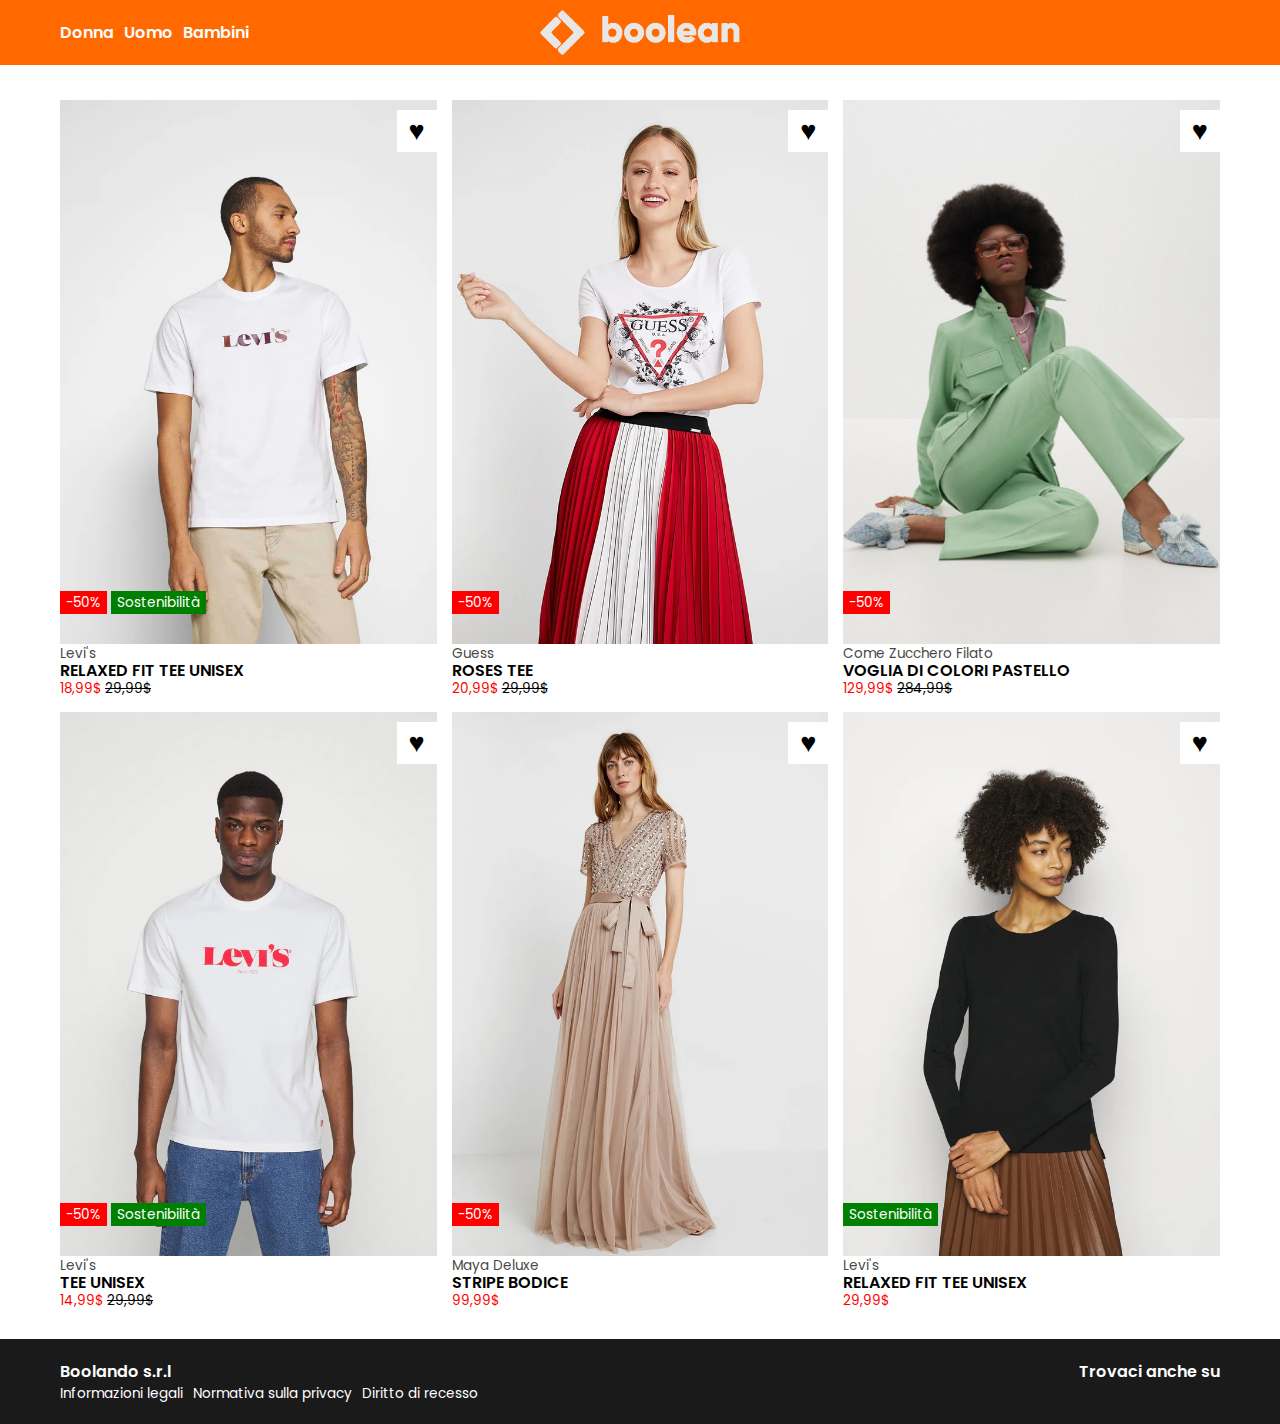
<file: index.html>
<!DOCTYPE html>
<html lang="en">

<head>
    <meta charset="UTF-8">
    <meta name="viewport" content="width=device-width, initial-scale=1.0">
    <title>Fake Zalando</title>
    <link rel="stylesheet" href="https://cdnjs.cloudflare.com/ajax/libs/font-awesome/6.6.0/css/all.min.css"
        integrity="sha512-Kc323vGBEqzTmouAECnVceyQqyqdsSiqLQISBL29aUW4U/M7pSPA/gEUZQqv1cwx4OnYxTxve5UMg5GT6L4JJg=="
        crossorigin="anonymous" referrerpolicy="no-referrer" />
    <link rel="preconnect" href="https://fonts.googleapis.com">
    <link rel="preconnect" href="https://fonts.gstatic.com" crossorigin>
    <link
        href="https://fonts.googleapis.com/css2?family=Poppins:ital,wght@0,100;0,200;0,300;0,400;0,500;0,600;0,700;0,800;0,900;1,100;1,200;1,300;1,400;1,500;1,600;1,700;1,800;1,900&display=swap"
        rel="stylesheet">
    <link rel="stylesheet" href="css/style.css">
</head>

<body>
    <!-- header -->
    <header class="debug z-1000">
        <!-- navbar che contiene gli elementi dell header -->
        <nav class="container d-flex">
            <ul class="department d-flex gap-sm items-center">
                <li><a href="#">Donna</a></li>
                <li><a href="#">Uomo</a></li>
                <li><a href="#">Bambini</a></li>
            </ul>
            <div class="logo d-flex flex-center">
                <a href="index.html">
                    <img src="img/boolean-logo.png" alt="boolean logo">
                </a>
            </div>
            <ul class="icons d-flex gap-sm flex-end items-center">
                <li><a href="#"><i class="fa-regular fa-user"></i></a></li>
                <li><a href="#"><i class="fa-regular fa-heart"></i></a></li>
                <li><a href="#"><i class="fa-solid fa-cart-shopping"></i></a></li>
            </ul>
        </nav>
    </header>
    <!-- main -->
    <main class="debug">
        <div class="container catalog d-flex gap-md">
            <!--card 1 -->
            <div class="card">
                <a href="card1.html">
                    <div class="card-image debug">
                        <!-- qui ci metto l immagine in hover -->
                        <img class="image-behind" src="img/1b.webp" alt="img1b">
                        <img class="first-image" src="img/1.webp" alt="img1">
                        <div class="heart text-lg z-10">&hearts;</div>
                        <div class="sale z-10">
                            <span class="bg-red text-white text-sm p-2-6">-50%</span>
                            <span class="bg-green text-white text-sm p-2-6">Sostenibilità</span>
                        </div>
                    </div>
                </a>
                <div class="card-info">
                    <span class="text-sm text-grey">Levi's</span><br>
                    <span class="uppercase text-bolder">relaxed fit tee unisex</span><br>
                    <span class="text-sm text-red">18,99$</span> <span class="text-sm text-line-through">29,99$</span>
                </div>
            </div>
            <!-- card 2 -->
            <div class="card">
                <a href="card2.html">
                    <div class="card-image debug">
                        <!-- qui ci metto l immagine in hover -->
                        <img class="image-behind" src="img/2b.webp" alt="img2b">
                        <img class="first-image" src="img/2.webp" alt="img2">
                        <div class="heart text-lg z-10">&hearts;</div>
                        <div class="sale z-10">
                            <span class="bg-red text-white text-sm p-2-6">-50%</span>
                        </div>
                    </div>
                </a>
                <div class="card-info">
                    <span class="text-sm text-grey">Guess</span><br>
                    <span class="uppercase text-bolder">roses tee</span><br>
                    <span class="text-sm text-red">20,99$</span> <span class="text-sm text-line-through">29,99$</span>
                </div>
            </div>
            <!-- card 3 -->
            <div class="card">
                <a href="card3.html">
                    <div class="card-image debug">
                        <!-- qui ci metto l immagine in hover -->
                        <img class="image-behind" src="img/3b.webp" alt="img3b">
                        <img class="first-image" src="img/3.webp" alt="img3">
                        <div class="heart text-lg z-10">&hearts;</div>
                        <div class="sale z-10">
                            <span class="bg-red text-white text-sm p-2-6">-50%</span>
                        </div>
                    </div>
                </a>
                <div class="card-info">
                    <span class="text-sm text-grey">Come Zucchero Filato</span><br>
                    <span class="uppercase text-bolder">voglia di colori pastello</span><br>
                    <span class="text-sm text-red">129,99$</span> <span class="text-sm text-line-through">284,99$</span>
                </div>
            </div>
            <!-- div 4 -->
            <div class="card">
                <a href="card4.html">
                    <div class="card-image debug">
                        <!-- qui ci metto l immagine in hover -->
                        <img class="image-behind" src="img/4b.webp" alt="img4b">
                        <img class="first-image" src="img/4.webp" alt="img4">
                        <div class="heart text-lg z-10">&hearts;</div>
                        <div class="sale z-10">
                            <span class="bg-red text-white text-sm p-2-6">-50%</span>
                            <span class="bg-green text-white text-sm p-2-6">Sostenibilità</span>
                        </div>
                    </div>
                </a>
                <div class="card-info">
                    <span class="text-sm text-grey">Levi's</span><br>
                    <span class="uppercase text-bolder">tee unisex</span><br>
                    <span class="text-sm text-red">14,99$</span> <span class="text-sm text-line-through">29,99$</span>
                </div>
            </div>
            <!-- div 5 -->
            <div class="card">
                <a href="card5.html">
                    <div class="card-image debug">
                        <!-- qui ci metto l immagine in hover -->
                        <img class="image-behind" src="img/5b.webp" alt="img5b">
                        <img class="first-image" src="img/5.webp" alt="img5">
                        <div class="heart text-lg z-10">&hearts;</div>
                        <div class="sale z-10">
                            <span class="bg-red text-white text-sm p-2-6">-50%</span>
                        </div>
                    </div>
                </a>
                <div class="card-info">
                    <span class="text-sm text-grey">Maya Deluxe</span><br>
                    <span class="uppercase text-bolder">stripe bodice</span><br>
                    <span class="text-sm text-red">99,99$</span>
                </div>
            </div>
            <!-- div 6 -->
            <div class="card">
                <a href="card6.html">
                    <div class="card-image debug">
                        <!-- qui ci metto l immagine in hover -->
                        <img class="image-behind" src="img/6b.webp" alt="img6b">
                        <img class="first-image" src="img/6.webp" alt="img6">
                        <div class="heart text-lg z-10">&hearts;</div>
                        <div class="sale z-10">
                            <span class="bg-green text-white text-sm p-2-6">Sostenibilità</span>
                        </div>
                    </div>
                </a>
                <div class="card-info">
                    <span class="text-sm text-grey">Levi's</span><br>
                    <span class="uppercase text-bolder">relaxed fit tee unisex</span><br>
                    <span class="text-sm text-red">29,99$</span>
                </div>
            </div>
        </div>
    </main>
    <!-- footer -->
    <footer class="debug">
        <div class="container d-flex flex-between">
            <div class="info">
                <h4 class="text-bolder">Boolando s.r.l</h4>
                <ul class="d-flex gap-sm">
                    <li class="text-sm"><a href="#">Informazioni legali</a></li>
                    <li class="text-sm"><a href="#">Normativa sulla privacy</a></li>
                    <li class="text-sm"><a href="#">Diritto di recesso</a></li>
                </ul>
            </div>
            <div class="social">
                <p class="text-bolder">Trovaci anche su</p>
                <ul class="d-flex gap-sm">
                    <li><a href="#"><i class="fa-brands fa-square-youtube"></i></a></li>
                    <li><a href="#"><i class="fa-brands fa-square-facebook"></i></a></li>
                    <li><a href="#"><i class="fa-brands fa-square-instagram"></i></a></li>
                    <li><a href="#"><i class="fa-brands fa-square-pinterest"></i></a></li>
                    <li><a href="#"><i class="fa-brands fa-square-youtube"></i></a></li>
                </ul>
            </div>
        </div>
    </footer>
</body>

</html>
</file>
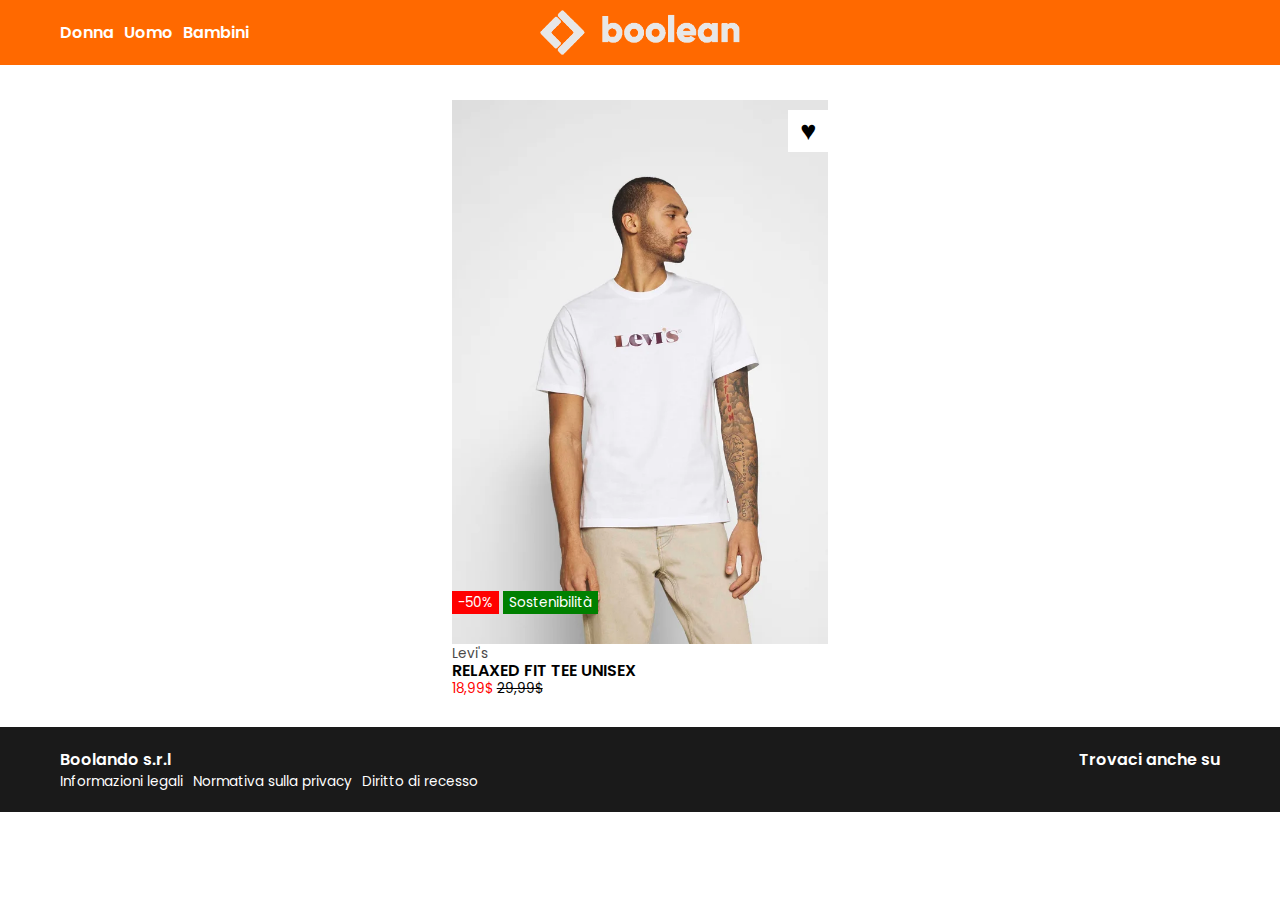
<file: card1.html>
<!DOCTYPE html>
<html lang="en">

<head>
    <meta charset="UTF-8">
    <meta name="viewport" content="width=device-width, initial-scale=1.0">
    <title>Fake Zalando</title>
    <link rel="stylesheet" href="https://cdnjs.cloudflare.com/ajax/libs/font-awesome/6.6.0/css/all.min.css"
        integrity="sha512-Kc323vGBEqzTmouAECnVceyQqyqdsSiqLQISBL29aUW4U/M7pSPA/gEUZQqv1cwx4OnYxTxve5UMg5GT6L4JJg=="
        crossorigin="anonymous" referrerpolicy="no-referrer" />
    <link rel="preconnect" href="https://fonts.googleapis.com">
    <link rel="preconnect" href="https://fonts.gstatic.com" crossorigin>
    <link
        href="https://fonts.googleapis.com/css2?family=Poppins:ital,wght@0,100;0,200;0,300;0,400;0,500;0,600;0,700;0,800;0,900;1,100;1,200;1,300;1,400;1,500;1,600;1,700;1,800;1,900&display=swap"
        rel="stylesheet">
    <link rel="stylesheet" href="css/style.css">
</head>

<body>
    <!-- header -->
    <header class="debug z-1000">
        <!-- navbar che contiene gli elementi dell header -->
        <nav class="container d-flex">
            <ul class="department d-flex gap-sm items-center">
                <li><a href="#">Donna</a></li>
                <li><a href="#">Uomo</a></li>
                <li><a href="#">Bambini</a></li>
            </ul>
            <div class="logo d-flex flex-center">
                <a href="index.html">
                    <img src="img/boolean-logo.png" alt="boolean logo">
                </a>
            </div>
            <ul class="icons d-flex gap-sm flex-end items-center">
                <li><a href="#"><i class="fa-regular fa-user"></i></a></li>
                <li><a href="#"><i class="fa-regular fa-heart"></i></a></li>
                <li><a href="#"><i class="fa-solid fa-cart-shopping"></i></a></li>
            </ul>
        </nav>
    </header>
    <!-- main -->
    <main class="debug">
        <div class="container catalog d-flex flex-center gap-md">
            <!--card 1 -->
            <div class="card">
                <div class="card-image debug">
                    <!-- qui ci metto l immagine in hover -->
                    <img class="image-behind" src="img/1b.webp" alt="img1b">
                    <img class="first-image" src="img/1.webp" alt="img1">
                    <div class="heart text-lg z-10">&hearts;</div>
                    <div class="sale z-10">
                        <span class="bg-red text-white text-sm p-2-6">-50%</span>
                        <span class="bg-green text-white text-sm p-2-6">Sostenibilità</span>
                    </div>
                </div>
                <div class="card-info">
                    <span class="text-sm text-grey">Levi's</span><br>
                    <span class="uppercase text-bolder">relaxed fit tee unisex</span><br>
                    <span class="text-sm text-red">18,99$</span> <span class="text-sm text-line-through">29,99$</span>
                </div>
            </div>
        </div>
    </main>
    <!-- footer -->
    <footer class="debug">
        <div class="container d-flex flex-between">
            <div class="info">
                <h4 class="text-bolder">Boolando s.r.l</h4>
                <ul class="d-flex gap-sm">
                    <li class="text-sm"><a href="#">Informazioni legali</a></li>
                    <li class="text-sm"><a href="#">Normativa sulla privacy</a></li>
                    <li class="text-sm"><a href="#">Diritto di recesso</a></li>
                </ul>
            </div>
            <div class="social">
                <p class="text-bolder">Trovaci anche su</p>
                <ul class="d-flex gap-sm">
                    <li><a href="#"><i class="fa-brands fa-square-youtube"></i></a></li>
                    <li><a href="#"><i class="fa-brands fa-square-facebook"></i></a></li>
                    <li><a href="#"><i class="fa-brands fa-square-instagram"></i></a></li>
                    <li><a href="#"><i class="fa-brands fa-square-pinterest"></i></a></li>
                    <li><a href="#"><i class="fa-brands fa-square-youtube"></i></a></li>
                </ul>
            </div>
        </div>
    </footer>
</body>

</html>
</file>
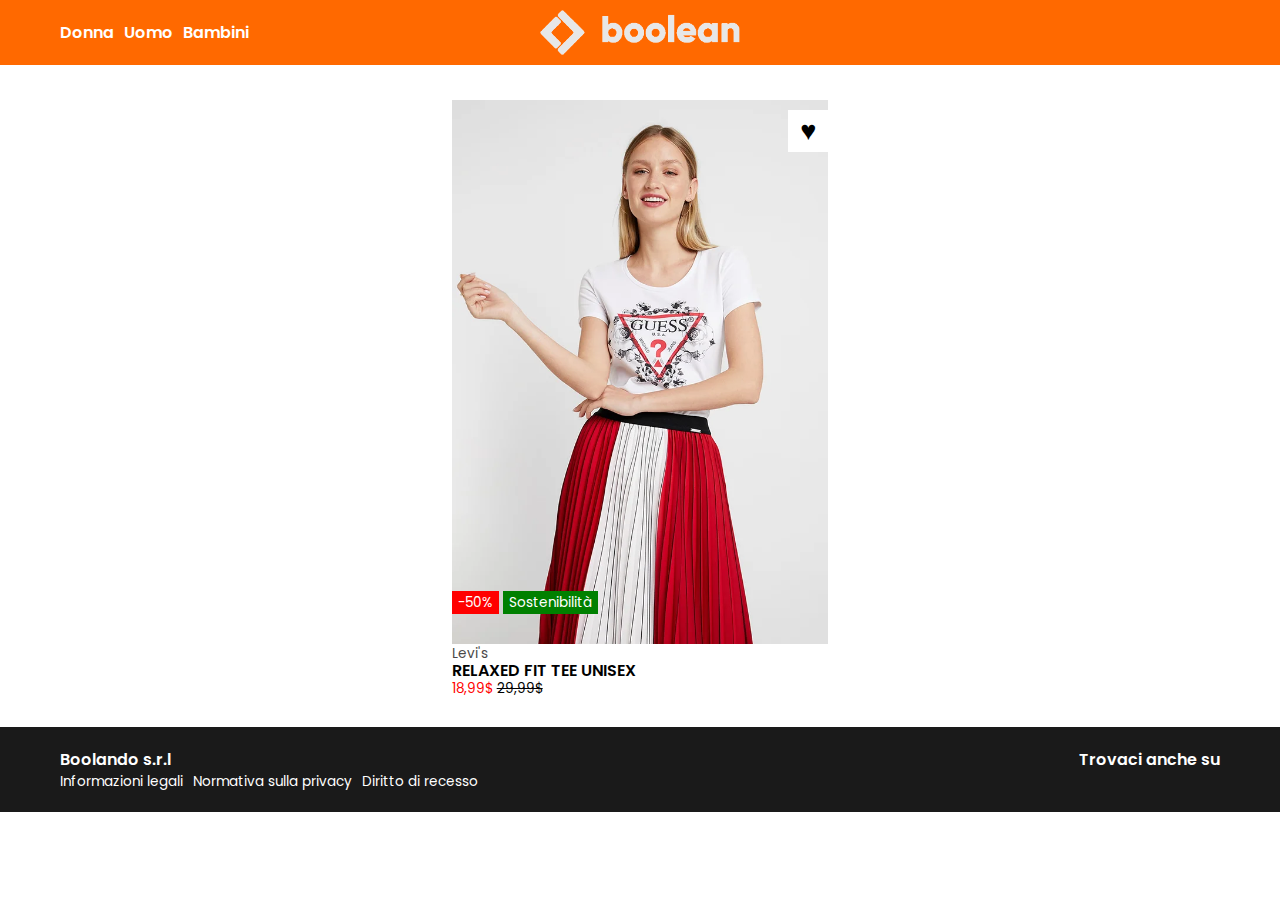
<file: card2.html>
<!DOCTYPE html>
<html lang="en">

<head>
    <meta charset="UTF-8">
    <meta name="viewport" content="width=device-width, initial-scale=1.0">
    <title>Fake Zalando</title>
    <link rel="stylesheet" href="https://cdnjs.cloudflare.com/ajax/libs/font-awesome/6.6.0/css/all.min.css"
        integrity="sha512-Kc323vGBEqzTmouAECnVceyQqyqdsSiqLQISBL29aUW4U/M7pSPA/gEUZQqv1cwx4OnYxTxve5UMg5GT6L4JJg=="
        crossorigin="anonymous" referrerpolicy="no-referrer" />
    <link rel="preconnect" href="https://fonts.googleapis.com">
    <link rel="preconnect" href="https://fonts.gstatic.com" crossorigin>
    <link
        href="https://fonts.googleapis.com/css2?family=Poppins:ital,wght@0,100;0,200;0,300;0,400;0,500;0,600;0,700;0,800;0,900;1,100;1,200;1,300;1,400;1,500;1,600;1,700;1,800;1,900&display=swap"
        rel="stylesheet">
    <link rel="stylesheet" href="css/style.css">
</head>

<body>
    <!-- header -->
    <header class="debug z-1000">
        <!-- navbar che contiene gli elementi dell header -->
        <nav class="container d-flex">
            <ul class="department d-flex gap-sm items-center">
                <li><a href="#">Donna</a></li>
                <li><a href="#">Uomo</a></li>
                <li><a href="#">Bambini</a></li>
            </ul>
            <div class="logo d-flex flex-center">
                <a href="index.html">
                    <img src="img/boolean-logo.png" alt="boolean logo">
                </a>
            </div>
            <ul class="icons d-flex gap-sm flex-end items-center">
                <li><a href="#"><i class="fa-regular fa-user"></i></a></li>
                <li><a href="#"><i class="fa-regular fa-heart"></i></a></li>
                <li><a href="#"><i class="fa-solid fa-cart-shopping"></i></a></li>
            </ul>
        </nav>
    </header>
    <!-- main -->
    <main class="debug">
        <div class="container catalog d-flex flex-center gap-md">
            <!--card 1 -->
            <div class="card">
                <div class="card-image debug">
                    <!-- qui ci metto l immagine in hover -->
                    <img class="image-behind" src="img/2b.webp" alt="img2b">
                    <img class="first-image" src="img/2.webp" alt="img2">
                    <div class="heart text-lg z-10">&hearts;</div>
                    <div class="sale z-10">
                        <span class="bg-red text-white text-sm p-2-6">-50%</span>
                        <span class="bg-green text-white text-sm p-2-6">Sostenibilità</span>
                    </div>
                </div>
                <div class="card-info">
                    <span class="text-sm text-grey">Levi's</span><br>
                    <span class="uppercase text-bolder">relaxed fit tee unisex</span><br>
                    <span class="text-sm text-red">18,99$</span> <span class="text-sm text-line-through">29,99$</span>
                </div>
            </div>
        </div>
    </main>
    <!-- footer -->
    <footer class="debug">
        <div class="container d-flex flex-between">
            <div class="info">
                <h4 class="text-bolder">Boolando s.r.l</h4>
                <ul class="d-flex gap-sm">
                    <li class="text-sm"><a href="#">Informazioni legali</a></li>
                    <li class="text-sm"><a href="#">Normativa sulla privacy</a></li>
                    <li class="text-sm"><a href="#">Diritto di recesso</a></li>
                </ul>
            </div>
            <div class="social">
                <p class="text-bolder">Trovaci anche su</p>
                <ul class="d-flex gap-sm">
                    <li><a href="#"><i class="fa-brands fa-square-youtube"></i></a></li>
                    <li><a href="#"><i class="fa-brands fa-square-facebook"></i></a></li>
                    <li><a href="#"><i class="fa-brands fa-square-instagram"></i></a></li>
                    <li><a href="#"><i class="fa-brands fa-square-pinterest"></i></a></li>
                    <li><a href="#"><i class="fa-brands fa-square-youtube"></i></a></li>
                </ul>
            </div>
        </div>
    </footer>
</body>

</html>
</file>
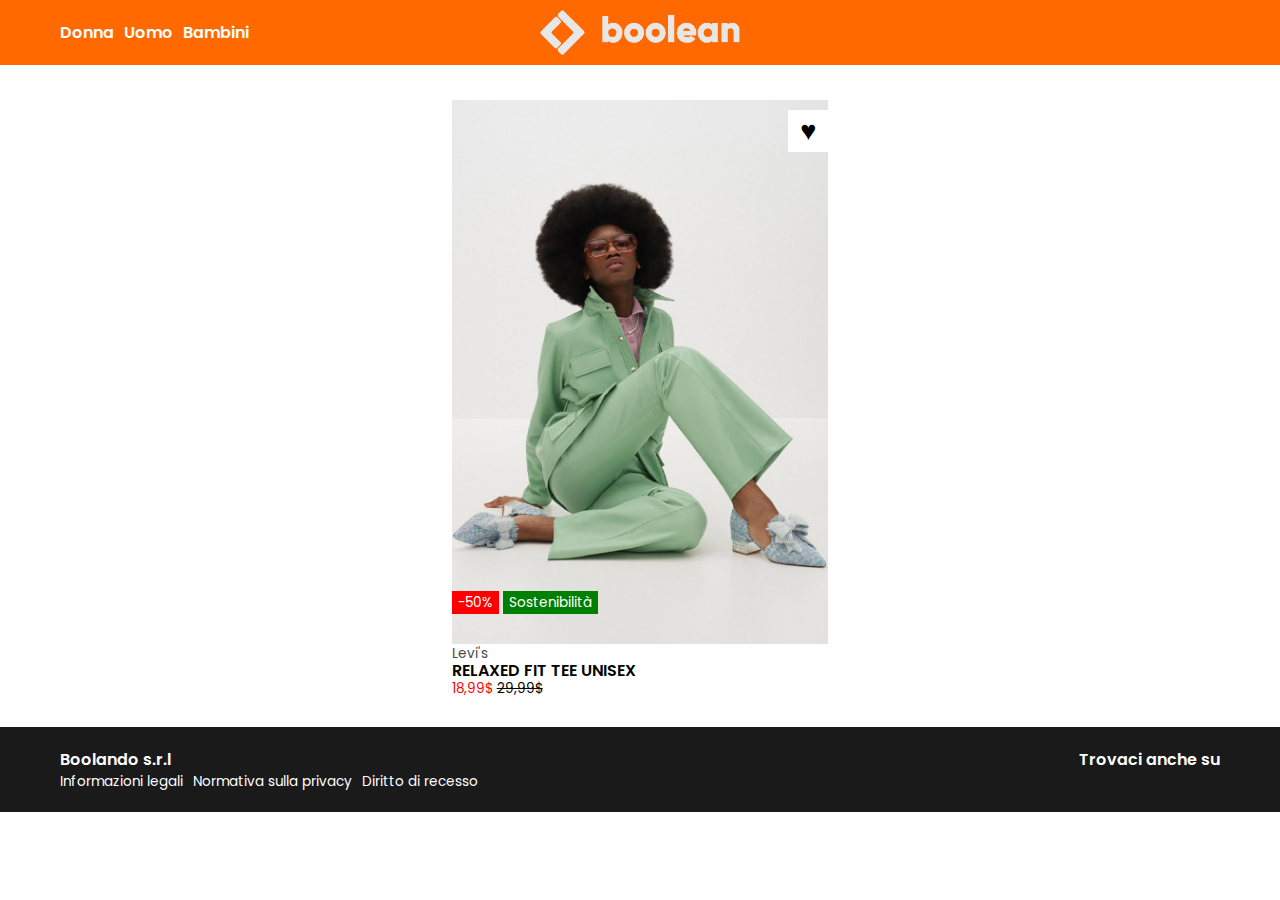
<file: card3.html>
<!DOCTYPE html>
<html lang="en">

<head>
    <meta charset="UTF-8">
    <meta name="viewport" content="width=device-width, initial-scale=1.0">
    <title>Fake Zalando</title>
    <link rel="stylesheet" href="https://cdnjs.cloudflare.com/ajax/libs/font-awesome/6.6.0/css/all.min.css"
        integrity="sha512-Kc323vGBEqzTmouAECnVceyQqyqdsSiqLQISBL29aUW4U/M7pSPA/gEUZQqv1cwx4OnYxTxve5UMg5GT6L4JJg=="
        crossorigin="anonymous" referrerpolicy="no-referrer" />
    <link rel="preconnect" href="https://fonts.googleapis.com">
    <link rel="preconnect" href="https://fonts.gstatic.com" crossorigin>
    <link
        href="https://fonts.googleapis.com/css2?family=Poppins:ital,wght@0,100;0,200;0,300;0,400;0,500;0,600;0,700;0,800;0,900;1,100;1,200;1,300;1,400;1,500;1,600;1,700;1,800;1,900&display=swap"
        rel="stylesheet">
    <link rel="stylesheet" href="css/style.css">
</head>

<body>
    <!-- header -->
    <header class="debug z-1000">
        <!-- navbar che contiene gli elementi dell header -->
        <nav class="container d-flex">
            <ul class="department d-flex gap-sm items-center">
                <li><a href="#">Donna</a></li>
                <li><a href="#">Uomo</a></li>
                <li><a href="#">Bambini</a></li>
            </ul>
            <div class="logo d-flex flex-center">
                <a href="index.html">
                    <img src="img/boolean-logo.png" alt="boolean logo">
                </a>
            </div>
            <ul class="icons d-flex gap-sm flex-end items-center">
                <li><a href="#"><i class="fa-regular fa-user"></i></a></li>
                <li><a href="#"><i class="fa-regular fa-heart"></i></a></li>
                <li><a href="#"><i class="fa-solid fa-cart-shopping"></i></a></li>
            </ul>
        </nav>
    </header>
    <!-- main -->
    <main class="debug">
        <div class="container catalog d-flex flex-center gap-md">
            <!--card 1 -->
            <div class="card">
                <div class="card-image debug">
                    <!-- qui ci metto l immagine in hover -->
                    <img class="image-behind" src="img/3b.webp" alt="img3b">
                    <img class="first-image" src="img/3.webp" alt="img3">
                    <div class="heart text-lg z-10">&hearts;</div>
                    <div class="sale z-10">
                        <span class="bg-red text-white text-sm p-2-6">-50%</span>
                        <span class="bg-green text-white text-sm p-2-6">Sostenibilità</span>
                    </div>
                </div>
                <div class="card-info">
                    <span class="text-sm text-grey">Levi's</span><br>
                    <span class="uppercase text-bolder">relaxed fit tee unisex</span><br>
                    <span class="text-sm text-red">18,99$</span> <span class="text-sm text-line-through">29,99$</span>
                </div>
            </div>
        </div>
    </main>
    <!-- footer -->
    <footer class="debug">
        <div class="container d-flex flex-between">
            <div class="info">
                <h4 class="text-bolder">Boolando s.r.l</h4>
                <ul class="d-flex gap-sm">
                    <li class="text-sm"><a href="#">Informazioni legali</a></li>
                    <li class="text-sm"><a href="#">Normativa sulla privacy</a></li>
                    <li class="text-sm"><a href="#">Diritto di recesso</a></li>
                </ul>
            </div>
            <div class="social">
                <p class="text-bolder">Trovaci anche su</p>
                <ul class="d-flex gap-sm">
                    <li><a href="#"><i class="fa-brands fa-square-youtube"></i></a></li>
                    <li><a href="#"><i class="fa-brands fa-square-facebook"></i></a></li>
                    <li><a href="#"><i class="fa-brands fa-square-instagram"></i></a></li>
                    <li><a href="#"><i class="fa-brands fa-square-pinterest"></i></a></li>
                    <li><a href="#"><i class="fa-brands fa-square-youtube"></i></a></li>
                </ul>
            </div>
        </div>
    </footer>
</body>

</html>
</file>
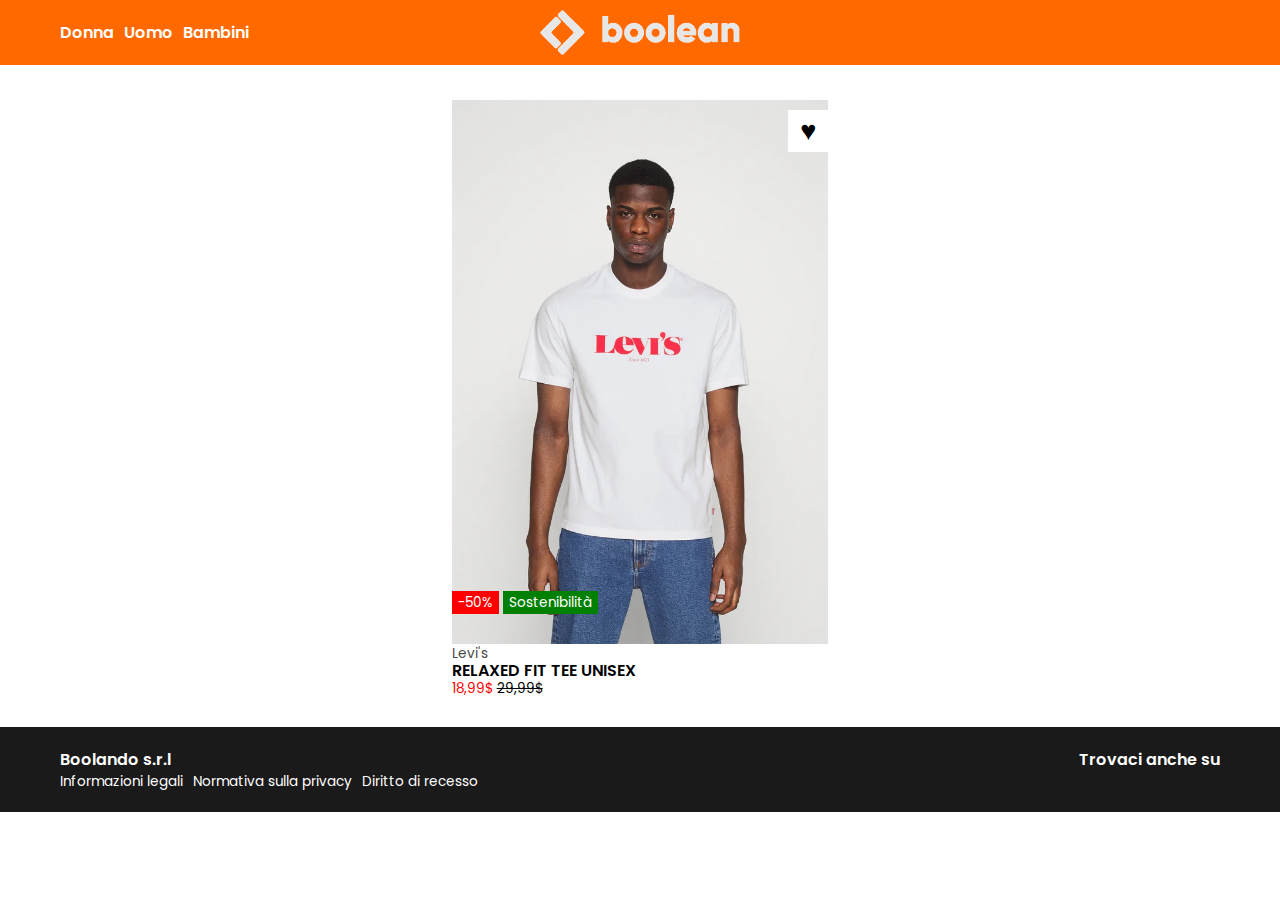
<file: card4.html>
<!DOCTYPE html>
<html lang="en">

<head>
    <meta charset="UTF-8">
    <meta name="viewport" content="width=device-width, initial-scale=1.0">
    <title>Fake Zalando</title>
    <link rel="stylesheet" href="https://cdnjs.cloudflare.com/ajax/libs/font-awesome/6.6.0/css/all.min.css"
        integrity="sha512-Kc323vGBEqzTmouAECnVceyQqyqdsSiqLQISBL29aUW4U/M7pSPA/gEUZQqv1cwx4OnYxTxve5UMg5GT6L4JJg=="
        crossorigin="anonymous" referrerpolicy="no-referrer" />
    <link rel="preconnect" href="https://fonts.googleapis.com">
    <link rel="preconnect" href="https://fonts.gstatic.com" crossorigin>
    <link
        href="https://fonts.googleapis.com/css2?family=Poppins:ital,wght@0,100;0,200;0,300;0,400;0,500;0,600;0,700;0,800;0,900;1,100;1,200;1,300;1,400;1,500;1,600;1,700;1,800;1,900&display=swap"
        rel="stylesheet">
    <link rel="stylesheet" href="css/style.css">
</head>

<body>
    <!-- header -->
    <header class="debug z-1000">
        <!-- navbar che contiene gli elementi dell header -->
        <nav class="container d-flex">
            <ul class="department d-flex gap-sm items-center">
                <li><a href="#">Donna</a></li>
                <li><a href="#">Uomo</a></li>
                <li><a href="#">Bambini</a></li>
            </ul>
            <div class="logo d-flex flex-center">
                <a href="index.html">
                    <img src="img/boolean-logo.png" alt="boolean logo">
                </a>
            </div>
            <ul class="icons d-flex gap-sm flex-end items-center">
                <li><a href="#"><i class="fa-regular fa-user"></i></a></li>
                <li><a href="#"><i class="fa-regular fa-heart"></i></a></li>
                <li><a href="#"><i class="fa-solid fa-cart-shopping"></i></a></li>
            </ul>
        </nav>
    </header>
    <!-- main -->
    <main class="debug">
        <div class="container catalog d-flex flex-center gap-md">
            <!--card 1 -->
            <div class="card">
                <div class="card-image debug">
                    <!-- qui ci metto l immagine in hover -->
                    <img class="image-behind" src="img/4b.webp" alt="img4b">
                    <img class="first-image" src="img/4.webp" alt="img4">
                    <div class="heart text-lg z-10">&hearts;</div>
                    <div class="sale z-10">
                        <span class="bg-red text-white text-sm p-2-6">-50%</span>
                        <span class="bg-green text-white text-sm p-2-6">Sostenibilità</span>
                    </div>
                </div>
                <div class="card-info">
                    <span class="text-sm text-grey">Levi's</span><br>
                    <span class="uppercase text-bolder">relaxed fit tee unisex</span><br>
                    <span class="text-sm text-red">18,99$</span> <span class="text-sm text-line-through">29,99$</span>
                </div>
            </div>
        </div>
    </main>
    <!-- footer -->
    <footer class="debug">
        <div class="container d-flex flex-between">
            <div class="info">
                <h4 class="text-bolder">Boolando s.r.l</h4>
                <ul class="d-flex gap-sm">
                    <li class="text-sm"><a href="#">Informazioni legali</a></li>
                    <li class="text-sm"><a href="#">Normativa sulla privacy</a></li>
                    <li class="text-sm"><a href="#">Diritto di recesso</a></li>
                </ul>
            </div>
            <div class="social">
                <p class="text-bolder">Trovaci anche su</p>
                <ul class="d-flex gap-sm">
                    <li><a href="#"><i class="fa-brands fa-square-youtube"></i></a></li>
                    <li><a href="#"><i class="fa-brands fa-square-facebook"></i></a></li>
                    <li><a href="#"><i class="fa-brands fa-square-instagram"></i></a></li>
                    <li><a href="#"><i class="fa-brands fa-square-pinterest"></i></a></li>
                    <li><a href="#"><i class="fa-brands fa-square-youtube"></i></a></li>
                </ul>
            </div>
        </div>
    </footer>
</body>

</html>
</file>
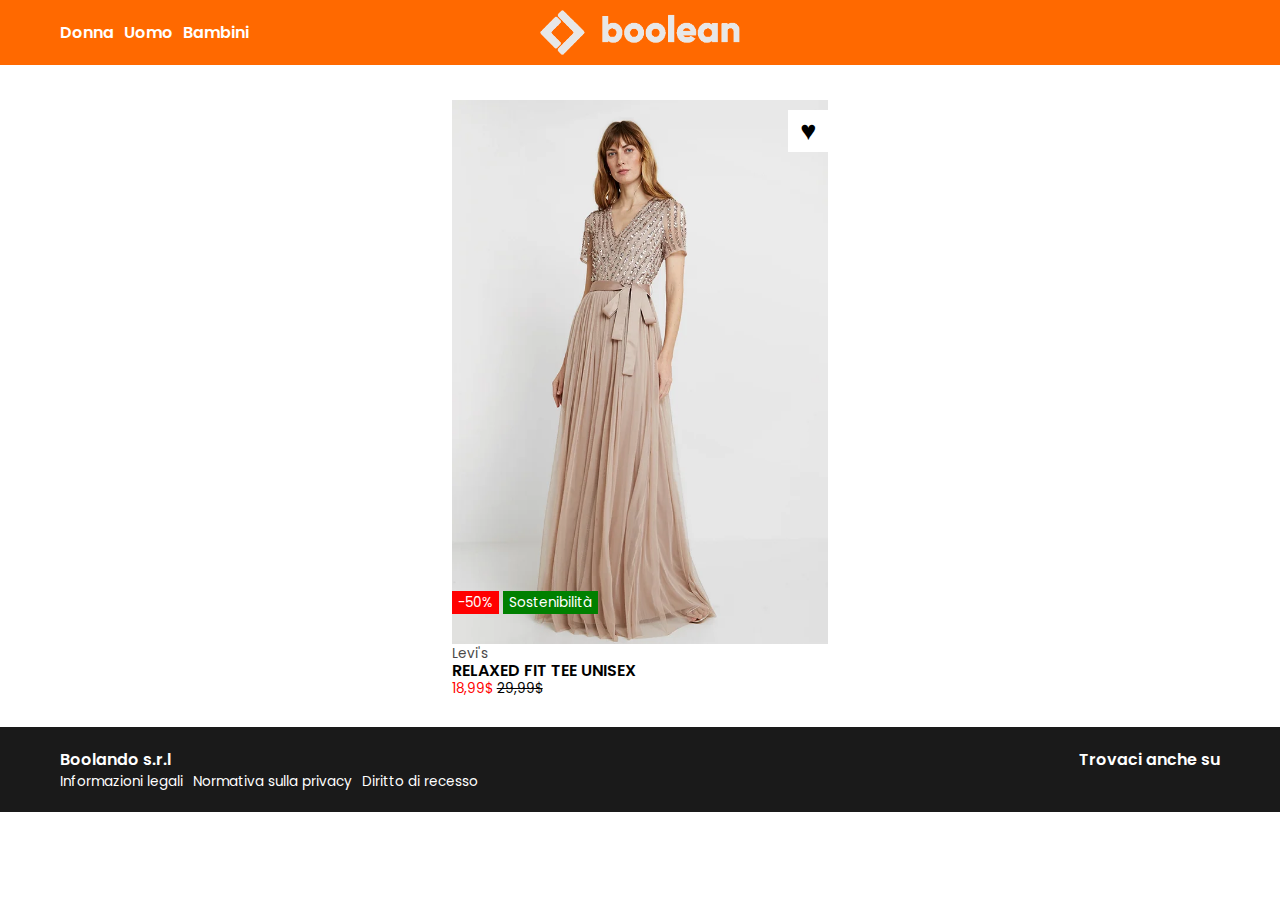
<file: card5.html>
<!DOCTYPE html>
<html lang="en">

<head>
    <meta charset="UTF-8">
    <meta name="viewport" content="width=device-width, initial-scale=1.0">
    <title>Fake Zalando</title>
    <link rel="stylesheet" href="https://cdnjs.cloudflare.com/ajax/libs/font-awesome/6.6.0/css/all.min.css"
        integrity="sha512-Kc323vGBEqzTmouAECnVceyQqyqdsSiqLQISBL29aUW4U/M7pSPA/gEUZQqv1cwx4OnYxTxve5UMg5GT6L4JJg=="
        crossorigin="anonymous" referrerpolicy="no-referrer" />
    <link rel="preconnect" href="https://fonts.googleapis.com">
    <link rel="preconnect" href="https://fonts.gstatic.com" crossorigin>
    <link
        href="https://fonts.googleapis.com/css2?family=Poppins:ital,wght@0,100;0,200;0,300;0,400;0,500;0,600;0,700;0,800;0,900;1,100;1,200;1,300;1,400;1,500;1,600;1,700;1,800;1,900&display=swap"
        rel="stylesheet">
    <link rel="stylesheet" href="css/style.css">
</head>

<body>
    <!-- header -->
    <header class="debug z-1000">
        <!-- navbar che contiene gli elementi dell header -->
        <nav class="container d-flex">
            <ul class="department d-flex gap-sm items-center">
                <li><a href="#">Donna</a></li>
                <li><a href="#">Uomo</a></li>
                <li><a href="#">Bambini</a></li>
            </ul>
            <div class="logo d-flex flex-center">
                <a href="index.html">
                    <img src="img/boolean-logo.png" alt="boolean logo">
                </a>
            </div>
            <ul class="icons d-flex gap-sm flex-end items-center">
                <li><a href="#"><i class="fa-regular fa-user"></i></a></li>
                <li><a href="#"><i class="fa-regular fa-heart"></i></a></li>
                <li><a href="#"><i class="fa-solid fa-cart-shopping"></i></a></li>
            </ul>
        </nav>
    </header>
    <!-- main -->
    <main class="debug">
        <div class="container catalog d-flex flex-center gap-md">
            <!--card 1 -->
            <div class="card">
                <div class="card-image debug">
                    <!-- qui ci metto l immagine in hover -->
                    <img class="image-behind" src="img/5b.webp" alt="img5b">
                    <img class="first-image" src="img/5.webp" alt="img5">
                    <div class="heart text-lg z-10">&hearts;</div>
                    <div class="sale z-10">
                        <span class="bg-red text-white text-sm p-2-6">-50%</span>
                        <span class="bg-green text-white text-sm p-2-6">Sostenibilità</span>
                    </div>
                </div>
                <div class="card-info">
                    <span class="text-sm text-grey">Levi's</span><br>
                    <span class="uppercase text-bolder">relaxed fit tee unisex</span><br>
                    <span class="text-sm text-red">18,99$</span> <span class="text-sm text-line-through">29,99$</span>
                </div>
            </div>
        </div>
    </main>
    <!-- footer -->
    <footer class="debug">
        <div class="container d-flex flex-between">
            <div class="info">
                <h4 class="text-bolder">Boolando s.r.l</h4>
                <ul class="d-flex gap-sm">
                    <li class="text-sm"><a href="#">Informazioni legali</a></li>
                    <li class="text-sm"><a href="#">Normativa sulla privacy</a></li>
                    <li class="text-sm"><a href="#">Diritto di recesso</a></li>
                </ul>
            </div>
            <div class="social">
                <p class="text-bolder">Trovaci anche su</p>
                <ul class="d-flex gap-sm">
                    <li><a href="#"><i class="fa-brands fa-square-youtube"></i></a></li>
                    <li><a href="#"><i class="fa-brands fa-square-facebook"></i></a></li>
                    <li><a href="#"><i class="fa-brands fa-square-instagram"></i></a></li>
                    <li><a href="#"><i class="fa-brands fa-square-pinterest"></i></a></li>
                    <li><a href="#"><i class="fa-brands fa-square-youtube"></i></a></li>
                </ul>
            </div>
        </div>
    </footer>
</body>

</html>
</file>
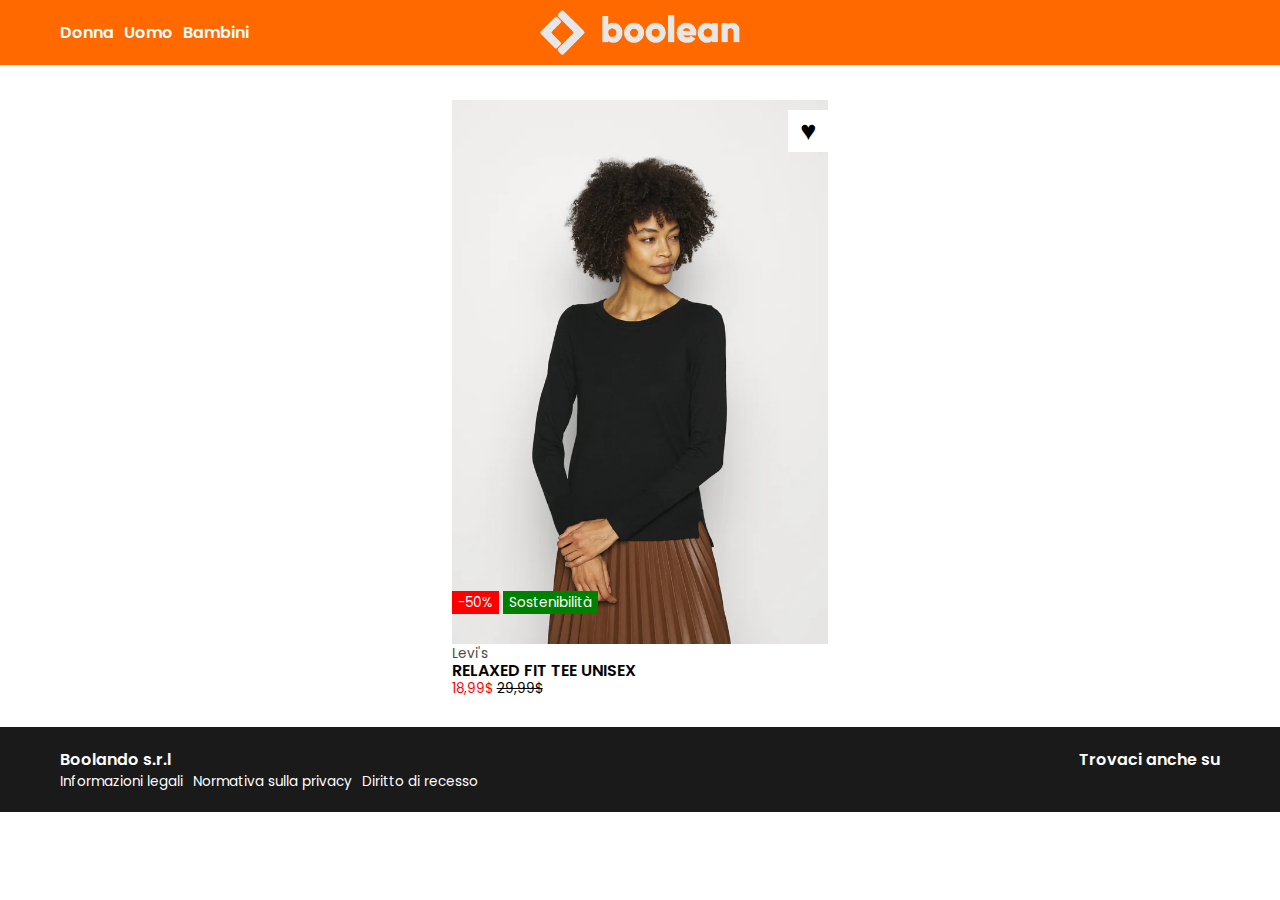
<file: card6.html>
<!DOCTYPE html>
<html lang="en">

<head>
    <meta charset="UTF-8">
    <meta name="viewport" content="width=device-width, initial-scale=1.0">
    <title>Fake Zalando</title>
    <link rel="stylesheet" href="https://cdnjs.cloudflare.com/ajax/libs/font-awesome/6.6.0/css/all.min.css"
        integrity="sha512-Kc323vGBEqzTmouAECnVceyQqyqdsSiqLQISBL29aUW4U/M7pSPA/gEUZQqv1cwx4OnYxTxve5UMg5GT6L4JJg=="
        crossorigin="anonymous" referrerpolicy="no-referrer" />
    <link rel="preconnect" href="https://fonts.googleapis.com">
    <link rel="preconnect" href="https://fonts.gstatic.com" crossorigin>
    <link
        href="https://fonts.googleapis.com/css2?family=Poppins:ital,wght@0,100;0,200;0,300;0,400;0,500;0,600;0,700;0,800;0,900;1,100;1,200;1,300;1,400;1,500;1,600;1,700;1,800;1,900&display=swap"
        rel="stylesheet">
    <link rel="stylesheet" href="css/style.css">
</head>

<body>
    <!-- header -->
    <header class="debug z-1000">
        <!-- navbar che contiene gli elementi dell header -->
        <nav class="container d-flex">
            <ul class="department d-flex gap-sm items-center">
                <li><a href="#">Donna</a></li>
                <li><a href="#">Uomo</a></li>
                <li><a href="#">Bambini</a></li>
            </ul>
            <div class="logo d-flex flex-center">
                <a href="index.html">
                    <img src="img/boolean-logo.png" alt="boolean logo">
                </a>
            </div>
            <ul class="icons d-flex gap-sm flex-end items-center">
                <li><a href="#"><i class="fa-regular fa-user"></i></a></li>
                <li><a href="#"><i class="fa-regular fa-heart"></i></a></li>
                <li><a href="#"><i class="fa-solid fa-cart-shopping"></i></a></li>
            </ul>
        </nav>
    </header>
    <!-- main -->
    <main class="debug">
        <div class="container catalog d-flex flex-center gap-md">
            <!--card 1 -->
            <div class="card">
                <div class="card-image debug">
                    <!-- qui ci metto l immagine in hover -->
                    <img class="image-behind" src="img/6b.webp" alt="img6b">
                    <img class="first-image" src="img/6.webp" alt="img6">
                    <div class="heart text-lg z-10">&hearts;</div>
                    <div class="sale z-10">
                        <span class="bg-red text-white text-sm p-2-6">-50%</span>
                        <span class="bg-green text-white text-sm p-2-6">Sostenibilità</span>
                    </div>
                </div>
                <div class="card-info">
                    <span class="text-sm text-grey">Levi's</span><br>
                    <span class="uppercase text-bolder">relaxed fit tee unisex</span><br>
                    <span class="text-sm text-red">18,99$</span> <span class="text-sm text-line-through">29,99$</span>
                </div>
            </div>
        </div>
    </main>
    <!-- footer -->
    <footer class="debug">
        <div class="container d-flex flex-between">
            <div class="info">
                <h4 class="text-bolder">Boolando s.r.l</h4>
                <ul class="d-flex gap-sm">
                    <li class="text-sm"><a href="#">Informazioni legali</a></li>
                    <li class="text-sm"><a href="#">Normativa sulla privacy</a></li>
                    <li class="text-sm"><a href="#">Diritto di recesso</a></li>
                </ul>
            </div>
            <div class="social">
                <p class="text-bolder">Trovaci anche su</p>
                <ul class="d-flex gap-sm">
                    <li><a href="#"><i class="fa-brands fa-square-youtube"></i></a></li>
                    <li><a href="#"><i class="fa-brands fa-square-facebook"></i></a></li>
                    <li><a href="#"><i class="fa-brands fa-square-instagram"></i></a></li>
                    <li><a href="#"><i class="fa-brands fa-square-pinterest"></i></a></li>
                    <li><a href="#"><i class="fa-brands fa-square-youtube"></i></a></li>
                </ul>
            </div>
        </div>
    </footer>
</body>

</html>
</file>
<file: css/style.css>
/* reset */
* {
    margin: 0;
    padding: 0;
    box-sizing: border-box;
}

ul {
    list-style: none;
}

a {
    text-decoration: none;
    color: inherit;
}

img {
    width: 100%;
    height: 100%;
    object-fit: contain;
    display: block;
}

/* debug */
.debug {
    /* border: 2px solid red; */
}

/* root */
:root {
    --bright-orange: #ff6900;
    --white: #fff;
    --black: #000;
    --red: #f00;
    --grey: #4a4848;
    --true-green: #008000;
    --black-two: #1a1a1a;
    --gap-sm: 10px;
    --gap-md: 15px;
    --font-sm: 0.85rem;
    --font-lg: 1.7rem;
    --weight-600: 600;
}

/* flex utility */
.d-flex {
    display: flex;
    flex-wrap: wrap;
}

.nowrap {
    flex-wrap: nowrap;
}

.flex-col {
    flex-direction: column;
}

.flex-between {
    justify-content: space-between;
}

.flex-center {
    justify-content: center;
    align-items: center;
}

.flex-end {
    justify-content: flex-end;
}
.items-center {
    align-items: center;
}

.gap-sm {
    gap: var(--gap-sm);
}

.gap-md {
    gap: var(--gap-md);
}
/* bg-colors */
.bg-red {
    background-color: var(--red);
}
.bg-green {
    background-color: var(--true-green);
}

/* text */
.text-white {
    color: var(--white);
}
.text-grey {
    color: var(--grey);
}
.text-red {
    color: var(--red);
}
.text-line-through {
    text-decoration:line-through ;
}
.text-sm {
    font-size: var(--font-sm);
}
.text-lg {
    font-size: var(--font-lg);
}
.uppercase {
    text-transform:uppercase;
}
.text-bolder {
    font-weight: var(--weight-600);
}
.text-center {
    text-align: center;
}
.inline-block {
    display: inline-block;
}
/* paddings */
.p-2-6 {
    padding: 2px 6px;
}
/* z-index */
.z-0 {
    z-index: 0;
}

.z-10 {
    z-index: 10;
}

.z-100 {
    z-index: 100;
}
.z-1000 {
    z-index: 1000;
}

/* body */
body {
    font-family: "Poppins", sans-serif;
    font-weight: 400;
    font-style: normal;
}

/* containers */
.container {
    /* border: 1px solid blue; */
    max-width: 1200px;
    margin-inline: auto;
    padding-inline: 20px;
}

/* header */
header {
    background-color: var(--bright-orange);
    color: var(--white);
    padding-block: 10px;
    font-weight: 600;
    position: fixed;
    top: 0;
    left: 0;
    width: 100%;
}

header nav> * {
    flex: 1 0 200px;
}

header .logo a {
    max-width: 200px;
}

/* main */
main {
    /* background-color: rgb(137, 137, 137); */
    margin-top: 70px;
}

/* catalogo articoli main */
.catalog {
    padding-top: 30px;
    padding-bottom: 30px;
}

/* struttura catalog cards*/
.catalog .card {
    min-width: 300px;
    width: calc((100% - (2 * var(--gap-md))) / 3);
}

/* position relative che mi servira per posizionare in modo assoluto cuoricino e sconto */
.card .card-image {
    position: relative;
    cursor: pointer;
}
/* prima immagine, metto position relative senza spostarla per usufruire della proprieta z-index */
.card-image .first-image {
    position: relative;
}
/* la seconda immagine con le proprieta di position abs top left 0 */
/* nell'html è la prima immagine dall'inizio alla fine quindi è coperta di default */
.card-image .image-behind {
    position: absolute;
    top: 0;
    left: 0;
}

/* all hover della card image, l immagine dietro va sopra e diventa visibile */
.card .card-image:hover .image-behind {
    z-index: 1;
}


/* position absolute per cuoricino e sconto e posizionamento sulla card image */
/* aggiunti in html le classi z-100 per heart e sale in modo tale da averli sempre in superficie nella card */
.card .heart {
    position: absolute;
    background-color: var(--white);
    top: 10px;
    right: 0;
    padding: 0 12px;
}
/* BONUS 2 */
.card .heart:hover{
    color: red;
}
.card .sale {
    position: absolute;
    bottom: 30px;
}
/* card info */
.card .card-info {
    line-height: 17px;
}


/* footer */
footer {
    background-color: var(--black-two);
    color: var(--white);
    padding-block: 20px;
}
</file>
